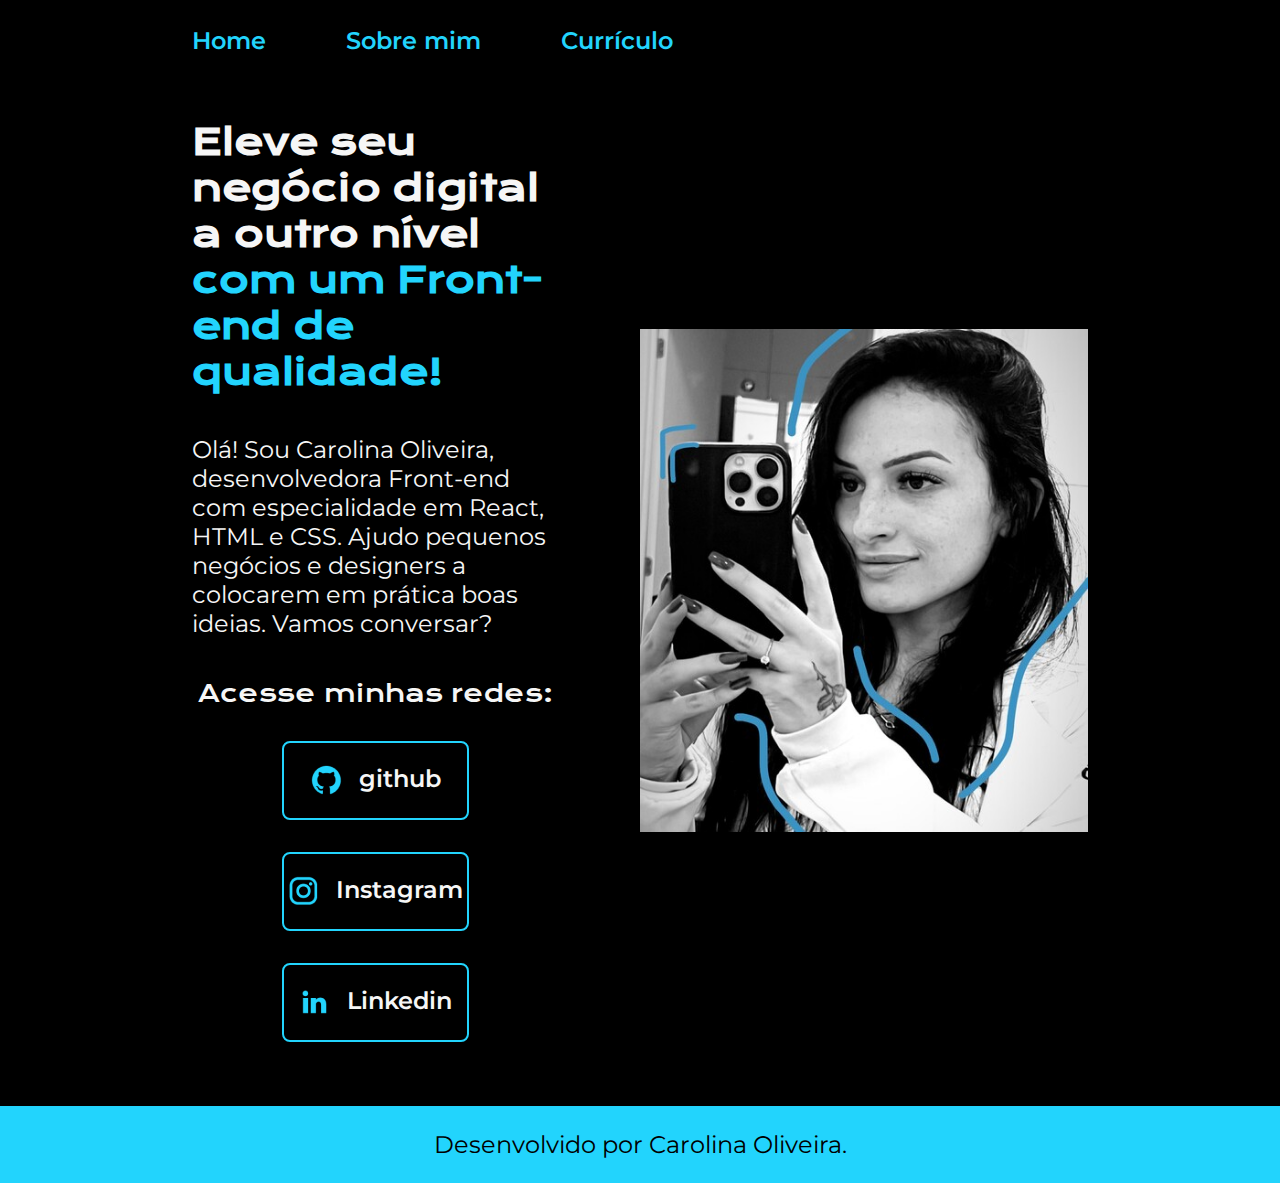
<file: index.html>
<!DOCTYPE html>
<html lang="pt-br">
<head>
    <meta charset="UTF-8">
    <meta name="viewport" content="width=device-width, initial-scale=1.0">
    <title>Portifólio</title>
    <link rel="stylesheet" href="./styles/styles.css">
</head>
<body>
    <header class="cabecalho">
        <nav class="cabecalho__menu">
            <a class="cabecalho__menu__link" href="./index.html">Home</a>
            <a class="cabecalho__menu__link" href="./about.html">Sobre mim</a>
            <a class="cabecalho__menu__link"href="./curriculo1.html">Currículo</a>
            
        </nav>
    </header>    
        <main class="apresentação">
            <section class="apresentacao__conteudo"> 
                <h1 class="apresentacao__conteudo__titulo">Eleve seu negócio digital a outro nível <strong class="enfoque-titulo">com um Front-end de qualidade!</strong></h1>

                <p class="apresentacao__conteudo__paragrafo">Olá! Sou Carolina Oliveira, desenvolvedora Front-end com especialidade em React, HTML e CSS. Ajudo pequenos negócios e designers a colocarem em prática boas ideias. Vamos conversar?  </p>
                
                <div class="apresentacao__conteudo__links">
                <h2 class="apresentacao__conteudo__links__subtitulo">Acesse minhas redes:</h2>

                <a class="apresentacao__conteudo__links_link" href="https://github.com/caarolinaoliveira"> <img src="github.png" alt="logo git hub"> github

                </a>

                <a class="apresentacao__conteudo__links_link" href="https:/instagram.com/carolina.oliveira__"> <img src="instagram.png" alt="logo instagram"> Instagram
                  
                </a>

                <a class="apresentacao__conteudo__links_link" href="https://www.linkedin.com/in/caarolinas/"> <img src="linkedin.png" alt=""> Linkedin</a>
            </div>
              </section>
            
                <img class="apresentacao__imagem" src="thumbnail_D0191AB7-103D-4A79-9B1A-5BA2C505D7E3.jpg" alt="joana programando">
               
    </main>
    <footer>
        <p class="rodape">Desenvolvido por Carolina Oliveira.</p>
    </footer>
</body>
</html>
</file>
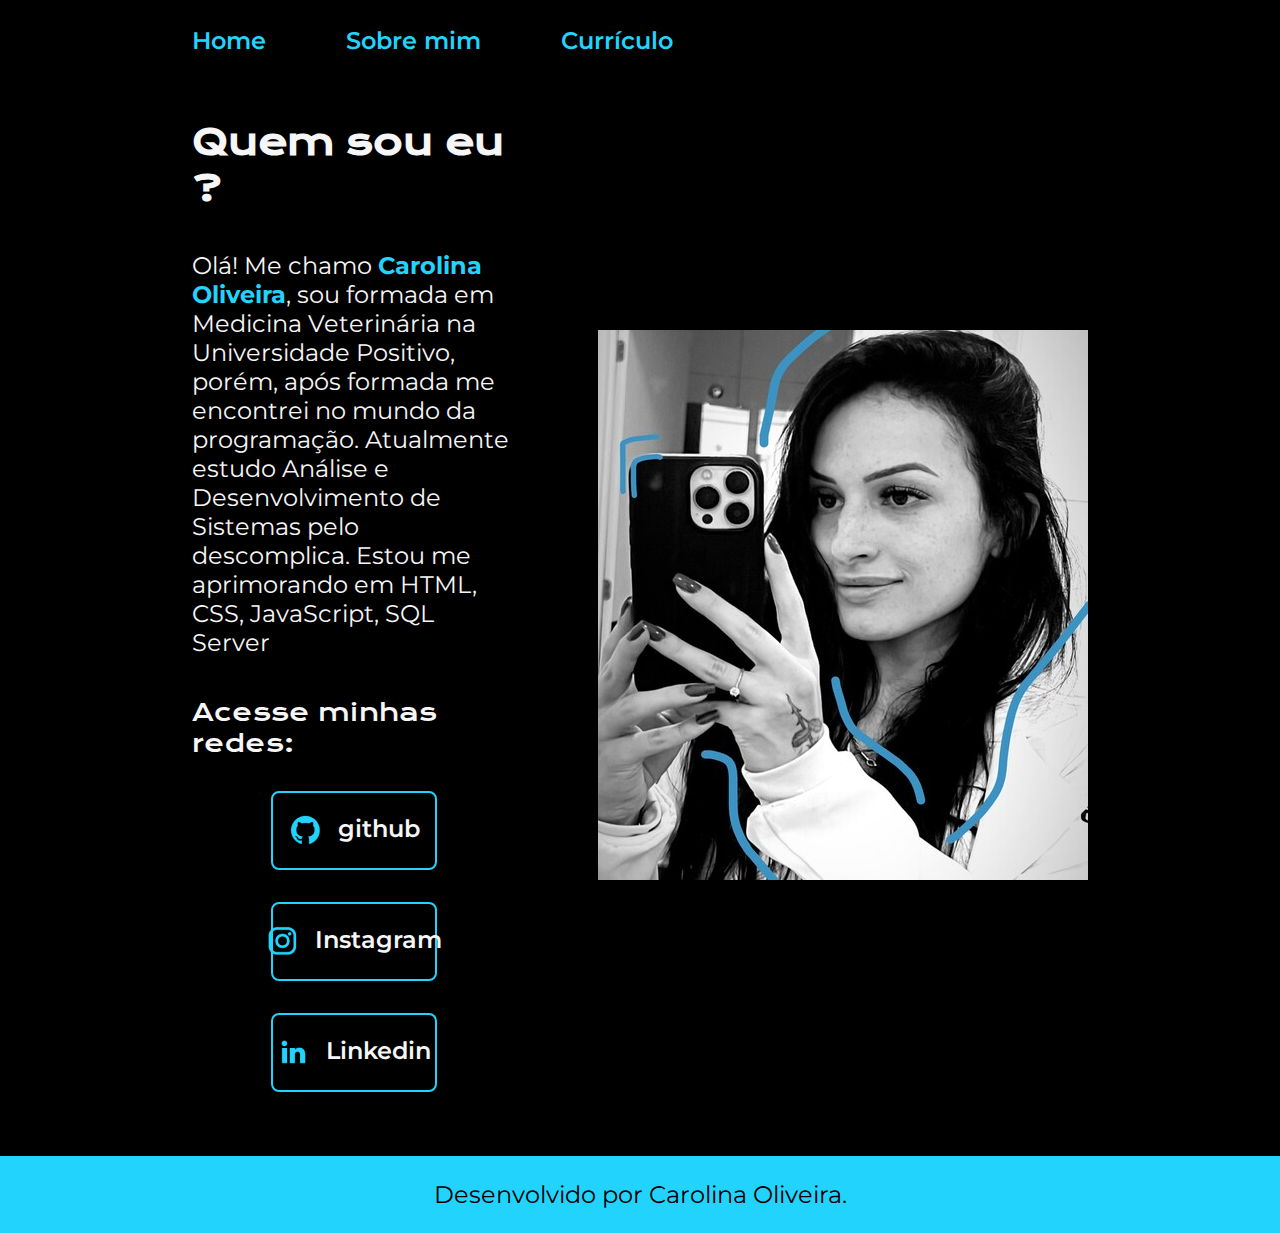
<file: about.html>
<!DOCTYPE html>
<html lang="pt-br">
<head>
    <meta charset="UTF-8">
    <meta name="viewport" content="width=device-width, initial-scale=1.0">
    <title>Sobre mim - Carolina Oliveira</title>
    <link rel="stylesheet" href="./styles/styles.css">
</head>
<body>
    <header class="cabecalho">
        <nav class="cabecalho__menu">
            <a class="cabecalho__menu__link" href="./index.html">Home</a>
            <a class="cabecalho__menu__link" href="./about.html">Sobre mim</a>
            <a class="cabecalho__menu__link"href="./curriculo1.html">Currículo</a>
        </nav>
    </header>  
    <main class="apresentação">
        <section class="apresentacao__conteudo"> 
            <h1 class="apresentacao__conteudo__titulo">Quem sou eu ? </h1>

            <p class="apresentacao__conteudo__paragrafo">Olá! Me chamo <strong class="enfoque-titulo">Carolina Oliveira</strong>, sou formada em Medicina Veterinária na Universidade Positivo, porém, após formada me encontrei no mundo da programação. Atualmente estudo Análise e Desenvolvimento de Sistemas pelo descomplica. Estou me aprimorando em HTML, CSS, JavaScript, SQL Server </p>
            
            <div class="apresentacao__conteudo__links">
            <h2 class="apresentacao__conteudo__links__subtitulo">Acesse minhas redes:</h2>

            <a class="apresentacao__conteudo__links_link" href="https://github.com/caarolinaoliveira"> <img src="github.png" alt="logo git hub"> github

            </a>

            <a class="apresentacao__conteudo__links_link" href="https:/instagram.com/carolina.oliveira__"> <img src="instagram.png" alt="logo instagram"> Instagram
              
            </a>

            <a class="apresentacao__conteudo__links_link" href="https://www.linkedin.com/in/caarolinas/"> <img src="linkedin.png" alt=""> Linkedin</a>
        </div>
          </section>
        
            <img src="thumbnail_D0191AB7-103D-4A79-9B1A-5BA2C505D7E3.jpg" alt="joana programando">
    </main>
    <footer>
        <p class="rodape">Desenvolvido por Carolina Oliveira.</p>
    </footer>
</body>
</html>
</file>
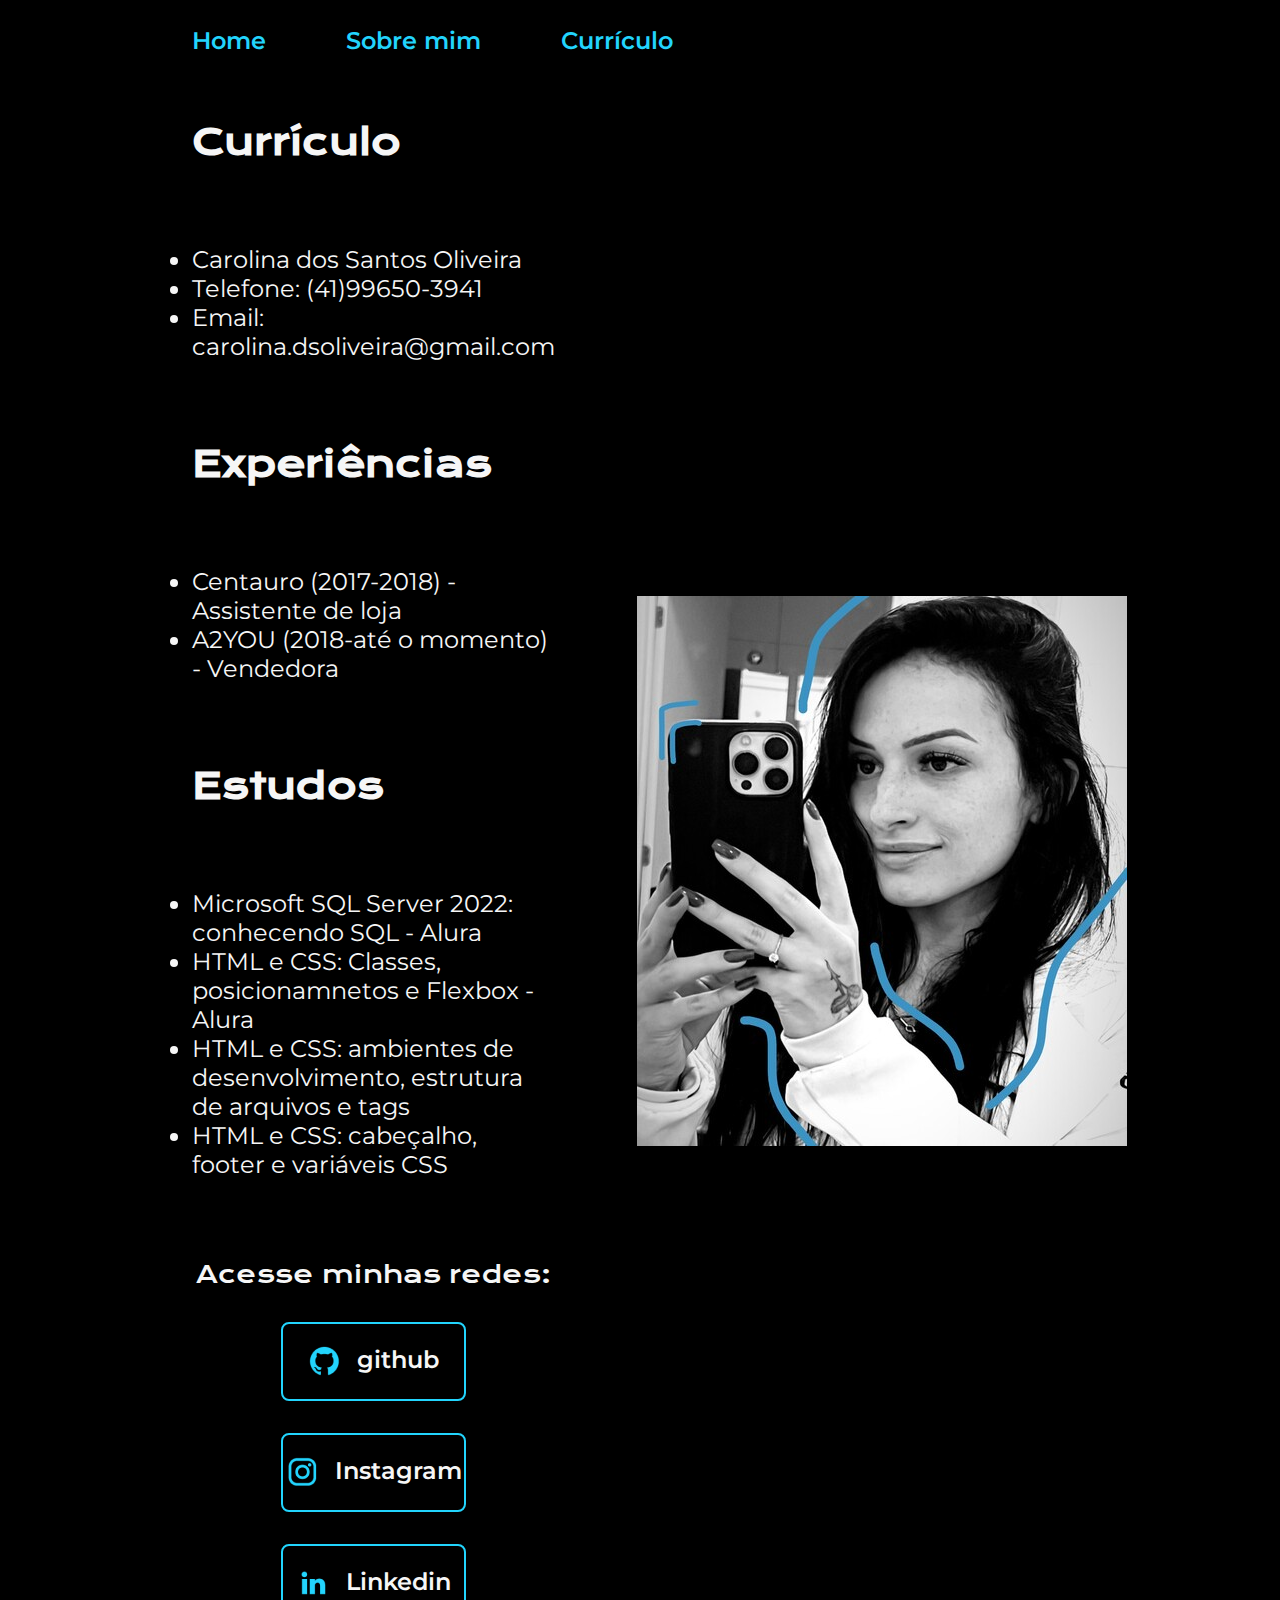
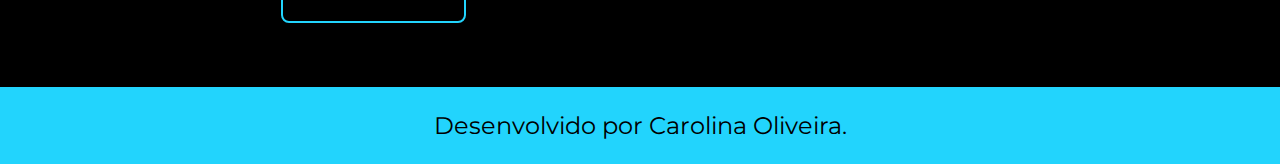
<file: curriculo1.html>
<!DOCTYPE html>
<html lang="pt-br">
<head>
    <meta charset="UTF-8">
    <meta name="viewport" content="width=device-width, initial-scale=1.0">
    <title>Portifólio</title>
    <link rel="stylesheet" href="./styles/styles.css">
</head>
<body>
    <header class="cabecalho">
        <nav class="cabecalho__menu">
            <a class="cabecalho__menu__link" href="./index.html">Home</a>
            <a class="cabecalho__menu__link" href="./about.html">Sobre mim</a>
            <a class="cabecalho__menu__link"href="./curriculo1.html">Currículo</a>
        </nav>
    </header>    
        <main class="apresentação">
            <section class="apresentacao__conteudo"> 
                <h1 class="apresentacao__conteudo__titulo">Currículo</h1>
                    <p class="apresentacao__conteudo__paragrafo">
                        <ul class="apresentacao__conteudo__paragrafo">
                            <li>Carolina dos Santos Oliveira </li>
                            <li>Telefone: (41)99650-3941</li>
                            <li>Email: carolina.dsoliveira@gmail.com </li>
                         </ul>

                </ul></p>

                <h1 class="apresentacao__conteudo__titulo">Experiências</h1>
                <p class="apresentacao__conteudo__paragrafo">
                    <ul class="apresentacao__conteudo__paragrafo">
                        <li>Centauro (2017-2018) - Assistente de loja </li>
                        <li>A2YOU (2018-até o momento) - Vendedora </li>
                     </ul>
            </ul></p>

            <h1 class="apresentacao__conteudo__titulo">Estudos</h1>
                    <p class="apresentacao__conteudo__paragrafo">
                        <ul class="apresentacao__conteudo__paragrafo">
                            <li>Microsoft SQL Server 2022: conhecendo SQL - Alura </li>
                            <li>HTML e CSS: Classes, posicionamnetos e Flexbox - Alura</li>
                            <li>HTML e CSS: ambientes de desenvolvimento, estrutura de arquivos e tags </li>
                            <li>HTML e CSS: cabeçalho, footer e variáveis CSS</li>
                         </ul>

                </ul></p>
                
                <div class="apresentacao__conteudo__links">
                <h2 class="apresentacao__conteudo__links__subtitulo">Acesse minhas redes:</h2>

                <a class="apresentacao__conteudo__links_link" href="https://github.com/caarolinaoliveira"> <img src="github.png" alt="logo git hub"> github

                </a>

                <a class="apresentacao__conteudo__links_link" href="https:/instagram.com/carolina.oliveira__"> <img src="instagram.png" alt="logo instagram"> Instagram
                  
                </a>

                <a class="apresentacao__conteudo__links_link" href="https://www.linkedin.com/in/caarolinas/"> <img src="linkedin.png" alt=""> Linkedin</a>
            </div>
              </section>
            
                <img src="thumbnail_D0191AB7-103D-4A79-9B1A-5BA2C505D7E3.jpg" alt="joana programando">
               
    </main>
    <footer>
        <p class="rodape">Desenvolvido por Carolina Oliveira.</p>
    </footer>
</body>
</html>
</file>
<file: styles/styles.css>
@import url('https://fonts.googleapis.com/css2?family=Krona+One&display=swap');
@import url('https://fonts.googleapis.com/css2?family=Krona+One&family=Montserrat&display=swap');

  @import url('https://fonts.googleapis.com/css2?family=Montserrat:wght@600&display=swap');

* {
    margin: 0;
    padding: 0;
}

:root{
    --cor-primária: black;
    --cor-secundária: #f6f6f6;
    --cor-terciária:#22d4fd ;
    --cor-hover: #242424;
    --fonte-primária: 'Krona One', sans-serif;
    --fonte-secundária: 'Montserrat', sans-serif;
}
    body {
       height: 100vh;
        box-sizing: border-box;
        background-color: var(--cor-primária);
        color: var(--cor-secundária);
    }



.cabecalho{
    padding: 2% 0% 0% 15%;
}

.cabecalho__menu{
    display: flex;
    gap: 80px;
}

.cabecalho__menu__link{
    font-family: var(--fonte-secundária);
    font-weight: 600;
    font-size: 24px;
    color: var(--cor-terciária);
    text-decoration: none;
}
.apresentação {
display: flex;
align-items: center;
justify-content: space-between;
padding: 5% 15% ;
gap: 82px;
}

.enfoque-titulo{
    color:var(--cor-terciária);
}

.apresentacao__conteudo{
    width: 50%;
    display: flex;
    flex-direction: column;
    gap: 40px;


   
}
.apresentacao__conteudo__titulo{
    font-size: 2.25rem;
    font-family: var(--fonte-primária);}

.apresentacao__conteudo__paragrafo{
    font-size: 1.5rem;
    font-family: var(--fonte-secundária);
}

.apresentacao__conteudo__links{
    display: flex;
    flex-direction: column;
    justify-content: space-between;
    align-items: center;
    gap: 32px;

}

.apresentacao__conteudo__links__subtitulo{
    font-family: var(--fonte-primária);
    font-size: 1.5rem ;
    font-weight: 400;
}

.apresentacao__conteudo__links_link{
    /*background-color: #22d4fd;*/
    width: 50%;
    border-radius: 8px;
    text-align: center;
    font-size: 1.5rem;
    padding: 21.5px 0;
    text-decoration: none;
    color: var(--cor-secundária);
    font-family: var(--fonte-secundária); 
    font-weight: 600;
    border: 2px solid var(--cor-terciária);
    display: flex;
    justify-content: center;
    gap: 16px;

}
.apresentacao__conteudo__links_link:hover{
    background-color: var(--cor-hover);
}

.apresentacao__imagem{
    width: 50%;
}
.rodape{
    background-color:var(--cor-terciária);
    color:var(--cor-primária);
    padding: 24px;
    text-align: center;
    font-family: var(--fonte-secundária) ;
    font-size: 1.5rem;
    font-weight: 400;
}

.apresentacao__sobremim{
    font-size: 24px;
    font-family: var(--fonte-secundária);
}



@media(max-width: 1200px){


    .cabecalho{
        padding: 10%;
    }

    .cabecalho__menu{
justify-content: center;
    }
    .apresentação{
        flex-direction: column-reverse;
        padding: 5%;
        
    }
    .apresentacao__conteudo{
        width:auto;
    }
    
}
</file>
